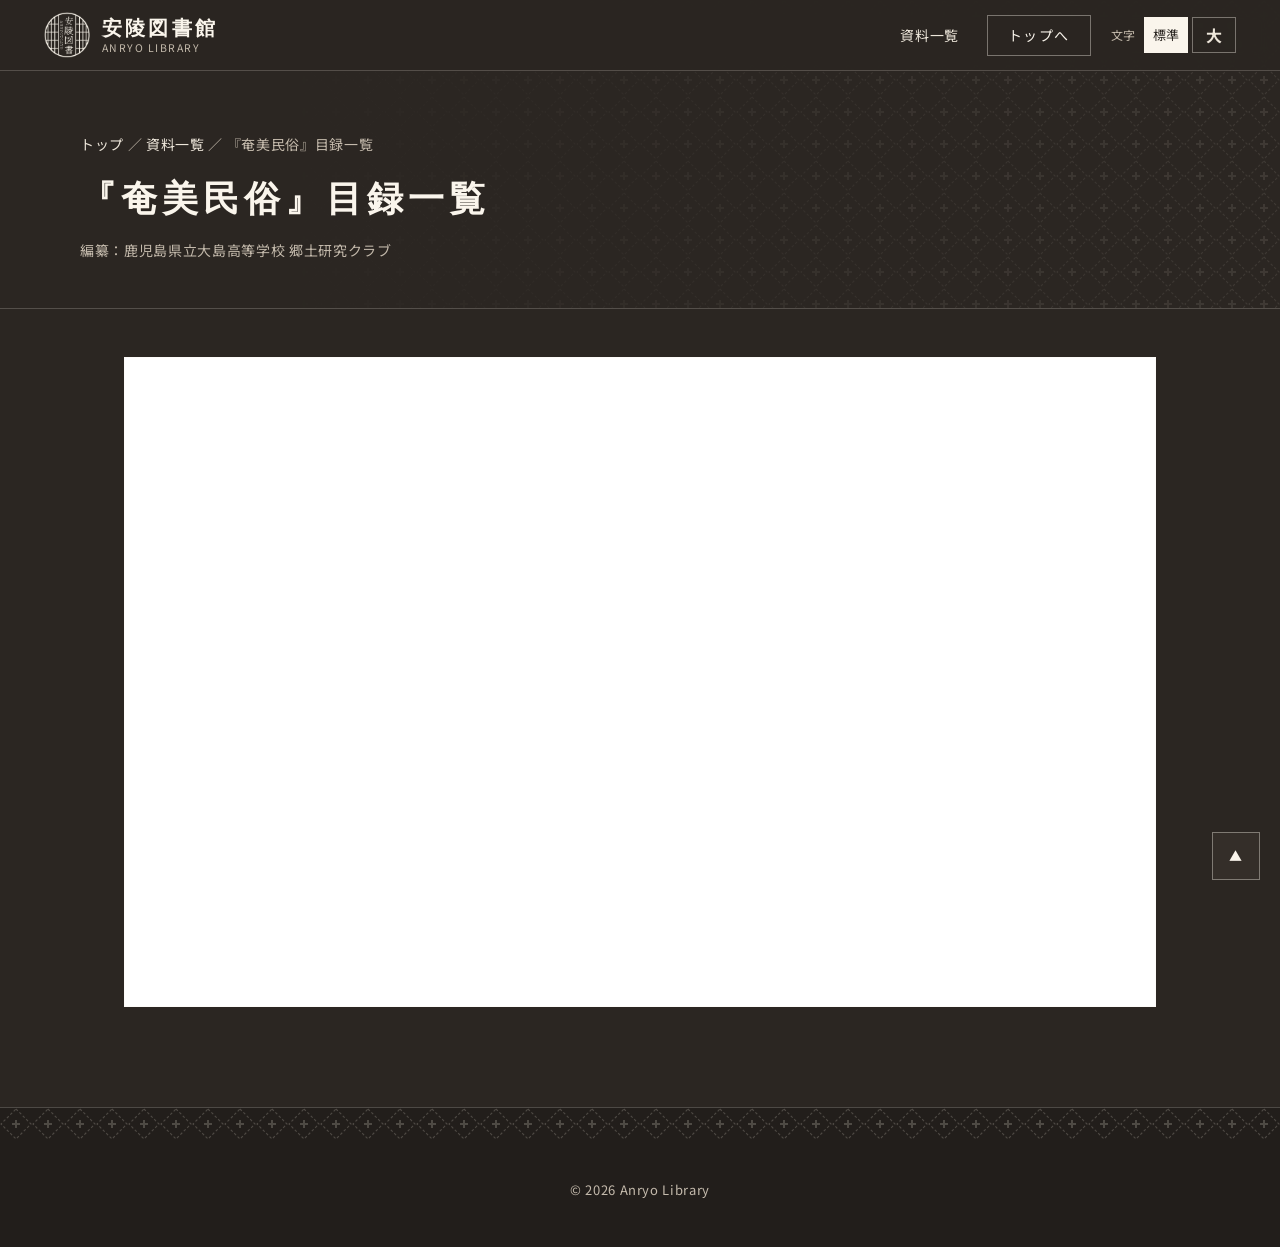
<file: mokuroku.html>
<!DOCTYPE html>
<!--
  ============================================================
   安陵図書館  奄美民俗目録（mokuroku.html）
  ============================================================
   ■ 文字を変えたいとき
     「✏」マークのコメントがある場所が、書き換えるところです。
     表の中身は Googleスプレッドシート側で変えてください。

   ■ 関係するファイル
     base.css … 全ページ共通の見た目
     mokuroku.css … このページだけの見た目
     site.js  … 文字サイズ切替など
  ============================================================
-->
<html lang="ja">

<head>
  <meta charset="utf-8">

  <!-- ✏ ブラウザのタブに出るタイトル -->
  <title>奄美民俗目録｜安陵図書館</title>

  <meta name="viewport" content="width=device-width, initial-scale=1">
  <meta name="theme-color" content="#2b2622">

  <!-- フォント（Google Fonts） -->
  <link rel="preconnect" href="https://fonts.googleapis.com">
  <link rel="preconnect" href="https://fonts.gstatic.com" crossorigin>
  <link href="https://fonts.googleapis.com/css2?family=Noto+Sans+JP:wght@400;500;700&family=Shippori+Mincho+B1:wght@500;600;700&display=swap" rel="stylesheet">

  <!-- 見た目（CSS） -->
  <link rel="stylesheet" href="base.css">
  <link rel="stylesheet" href="mokuroku.css">
</head>

<body>
  <a id="top"></a>

  <!-- キーボード操作の人向け：Tabキーで最初に出る「本文へスキップ」 -->
  <a class="skip" href="#main">本文へスキップ</a>


  <!-- ==========================================================
       ヘッダー（ロゴ・メニュー・文字サイズ）
       ========================================================== -->
  <header class="site-header">

    <!-- ロゴ（押すとトップページへ） -->
    <a href="index.html" class="brand">
      <img src="img/logo.png" alt="" class="brand-logo">
      <span class="brand-name">安陵図書館<small>ANRYO LIBRARY</small></span>
    </a>

    <nav class="gnav">
      <a class="roll" href="shiryou.html"><span data-t="資料一覧">資料一覧</span></a>
      <a class="btn" href="index.html">トップへ</a>
    </nav>

    <!-- 文字サイズ切替（動きは site.js） -->
    <div class="tools">
      <div class="fs" role="group" aria-label="文字サイズ">
        <span class="fs-label" aria-hidden="true">文字</span>
        <button type="button" class="fs-btn" data-fs="m" aria-pressed="true">標準</button>
        <button type="button" class="fs-btn" data-fs="l" aria-pressed="false">大</button>
      </div>
    </div>

  </header>


  <!-- ==========================================================
       ページのタイトル
       ✏ パンくず（トップ ／ …）・タイトル・説明文
       ========================================================== -->
  <section class="page-head">
    <div class="inner">
      <p class="crumb"><a class="ul" href="index.html">トップ</a> ／ <a class="ul" href="shiryou.html">資料一覧</a> ／ 『奄美民俗』目録一覧</p>
      <h1>『奄美民俗』目録一覧</h1>
      <p>編纂：鹿児島県立大島高等学校 郷土研究クラブ</p>
    </div>
  </section>


  <!-- ==========================================================
       本文
       ========================================================== -->
  <main class="page-main" id="main" tabindex="-1">

    <!-- 目録（Googleスプレッドシートの埋め込み）
         中身はスプレッドシート側で更新すれば自動で変わります。 -->
    <section class="panel" id="sheet">
      <div class="sheet-wrap frame">
        <iframe
          title="『奄美民俗』目録一覧"
          src="https://docs.google.com/spreadsheets/d/e/2PACX-1vQRvx2J-KvlBBg5XAAH1xho2rT4_tysRXV-bBWLqtzX-WIp_TYqda3VWb3J2ZA7RSc1-YYmPTPqxf-u/pubhtml?widget=true&headers=false"
          loading="lazy"></iframe>
      </div>
    </section>
  </main>


  <!-- ==========================================================
       フッター
       ========================================================== -->
  <footer class="site-footer">
    <div class="kasuri-band" aria-hidden="true"></div>
    <p>© 2026 Anryo Library</p>
  </footer>

  <!-- 右下：トップに戻るボタン -->
  <a href="#top" class="back-to-top" aria-label="トップに戻る">▲</a>

  <script src="site.js"></script>
</body>

</html>
</file>
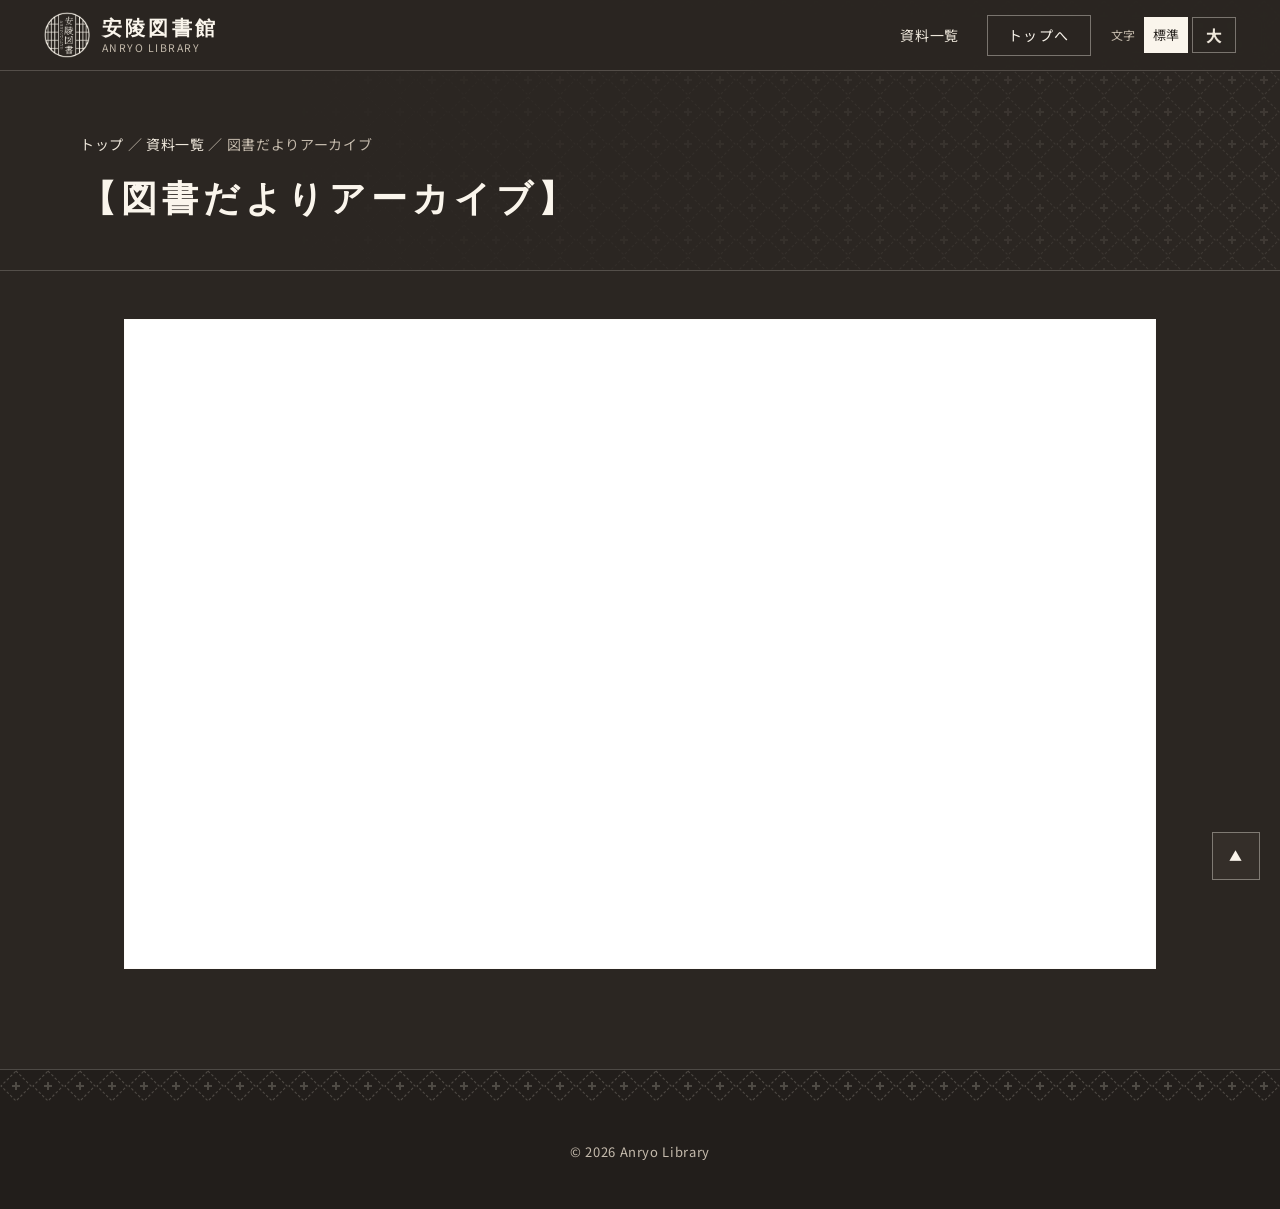
<file: oshirase.html>
<!DOCTYPE html>
<!--
  ============================================================
   安陵図書館  図書だよりアーカイブ（oshirase.html）
  ============================================================
   ■ 文字を変えたいとき
     「✏」マークのコメントがある場所が、書き換えるところです。
     一覧の中身は Googleスプレッドシート側で変えてください。

   ■ 関係するファイル
     base.css … 全ページ共通の見た目
     oshirase.css … このページだけの見た目
     site.js  … 文字サイズ切替など
  ============================================================
-->
<html lang="ja">

<head>
  <meta charset="utf-8">

  <!-- ✏ ブラウザのタブに出るタイトル -->
  <title>図書だよりアーカイブ｜安陵図書館</title>

  <meta name="viewport" content="width=device-width, initial-scale=1">
  <meta name="theme-color" content="#2b2622">

  <!-- フォント（Google Fonts） -->
  <link rel="preconnect" href="https://fonts.googleapis.com">
  <link rel="preconnect" href="https://fonts.gstatic.com" crossorigin>
  <link href="https://fonts.googleapis.com/css2?family=Noto+Sans+JP:wght@400;500;700&family=Shippori+Mincho+B1:wght@500;600;700&display=swap" rel="stylesheet">

  <!-- 見た目（CSS） -->
  <link rel="stylesheet" href="base.css">
  <link rel="stylesheet" href="oshirase.css">
</head>

<body>
  <a id="top"></a>

  <!-- キーボード操作の人向け：Tabキーで最初に出る「本文へスキップ」 -->
  <a class="skip" href="#main">本文へスキップ</a>


  <!-- ==========================================================
       ヘッダー（ロゴ・メニュー・文字サイズ）
       ========================================================== -->
  <header class="site-header">

    <!-- ロゴ（押すとトップページへ） -->
    <a href="index.html" class="brand">
      <img src="img/logo.png" alt="" class="brand-logo">
      <span class="brand-name">安陵図書館<small>ANRYO LIBRARY</small></span>
    </a>

    <nav class="gnav">
      <a class="roll" href="shiryou.html"><span data-t="資料一覧">資料一覧</span></a>
      <a class="btn" href="index.html">トップへ</a>
    </nav>

    <!-- 文字サイズ切替（動きは site.js） -->
    <div class="tools">
      <div class="fs" role="group" aria-label="文字サイズ">
        <span class="fs-label" aria-hidden="true">文字</span>
        <button type="button" class="fs-btn" data-fs="m" aria-pressed="true">標準</button>
        <button type="button" class="fs-btn" data-fs="l" aria-pressed="false">大</button>
      </div>
    </div>

  </header>


  <!-- ==========================================================
       ページのタイトル
       ✏ パンくず（トップ ／ …）・タイトル・説明文
       ========================================================== -->
  <section class="page-head">
    <div class="inner">
      <p class="crumb"><a class="ul" href="index.html">トップ</a> ／ <a class="ul" href="shiryou.html">資料一覧</a> ／ 図書だよりアーカイブ</p>
      <h1>【図書だよりアーカイブ】</h1>
    </div>
  </section>


  <!-- ==========================================================
       本文
       ========================================================== -->
  <main class="page-main" id="main" tabindex="-1">

    <!-- 図書だより（Googleスプレッドシートの埋め込み）
         中身はスプレッドシート側で更新すれば自動で変わります。 -->
    <div class="frame">
      <iframe
        title="図書だよりアーカイブ"
        src="https://docs.google.com/spreadsheets/d/e/2PACX-1vRZ3vLb_Gxy4giBzJUhZUfQyGMxDI4UAphLeOccNfq8r3hkPXCQ0MtR3FBp4yMu2rpLgFfYVsvzS9u9/pubhtml?widget=true&amp;headers=false"></iframe>
    </div>
  </main>


  <!-- ==========================================================
       フッター
       ========================================================== -->
  <footer class="site-footer">
    <div class="kasuri-band" aria-hidden="true"></div>
    <p>© 2026 Anryo Library</p>
  </footer>

  <!-- 右下：トップに戻るボタン -->
  <a href="#top" class="back-to-top" aria-label="トップに戻る">▲</a>

  <script src="site.js"></script>
</body>

</html>
</file>
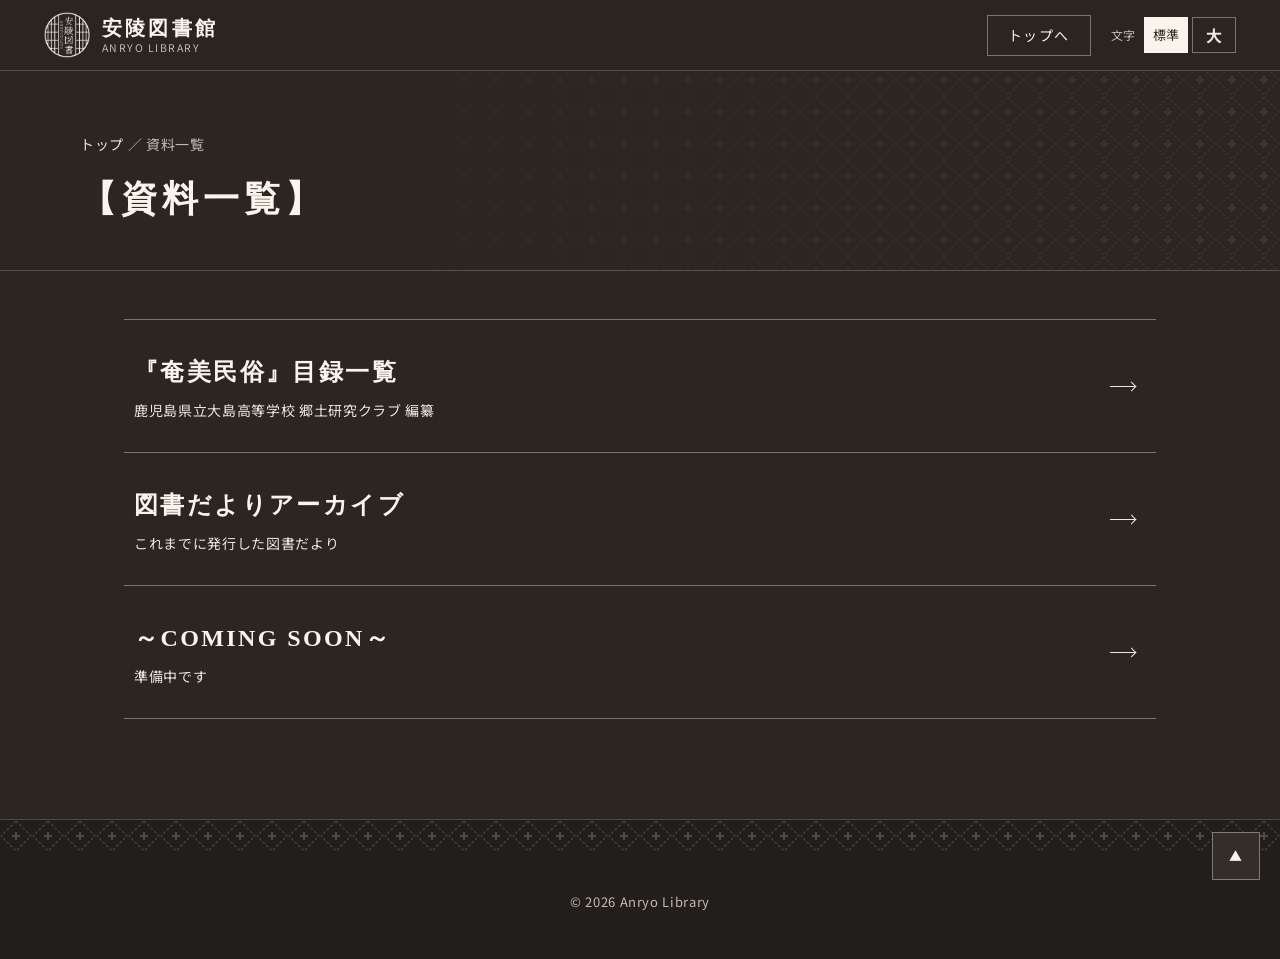
<file: shiryou.html>
<!DOCTYPE html>
<!--
  ============================================================
   安陵図書館  資料一覧（shiryou.html）
  ============================================================
   ■ 文字を変えたいとき
     「✏」マークのコメントがある場所が、書き換えるところです。

   ■ 関係するファイル
     base.css … 全ページ共通の見た目
     shiryou.css … このページだけの見た目
     site.js  … 文字サイズ切替など
  ============================================================
-->
<html lang="ja">

<head>
  <meta charset="utf-8">

  <!-- ✏ ブラウザのタブに出るタイトル -->
  <title>資料一覧｜安陵図書館</title>

  <meta name="viewport" content="width=device-width, initial-scale=1">
  <meta name="theme-color" content="#2b2622">

  <!-- フォント（Google Fonts） -->
  <link rel="preconnect" href="https://fonts.googleapis.com">
  <link rel="preconnect" href="https://fonts.gstatic.com" crossorigin>
  <link href="https://fonts.googleapis.com/css2?family=Noto+Sans+JP:wght@400;500;700&family=Shippori+Mincho+B1:wght@500;600;700&display=swap" rel="stylesheet">

  <!-- 見た目（CSS） -->
  <link rel="stylesheet" href="base.css">
  <link rel="stylesheet" href="shiryou.css">
</head>

<body>
  <a id="top"></a>

  <!-- キーボード操作の人向け：Tabキーで最初に出る「本文へスキップ」 -->
  <a class="skip" href="#main">本文へスキップ</a>


  <!-- ==========================================================
       ヘッダー（ロゴ・メニュー・文字サイズ）
       ========================================================== -->
  <header class="site-header">

    <!-- ロゴ（押すとトップページへ） -->
    <a href="index.html" class="brand">
      <img src="img/logo.png" alt="" class="brand-logo">
      <span class="brand-name">安陵図書館<small>ANRYO LIBRARY</small></span>
    </a>

    <nav class="gnav">
      <a class="btn" href="index.html">トップへ</a>
    </nav>

    <!-- 文字サイズ切替（動きは site.js） -->
    <div class="tools">
      <div class="fs" role="group" aria-label="文字サイズ">
        <span class="fs-label" aria-hidden="true">文字</span>
        <button type="button" class="fs-btn" data-fs="m" aria-pressed="true">標準</button>
        <button type="button" class="fs-btn" data-fs="l" aria-pressed="false">大</button>
      </div>
    </div>

  </header>


  <!-- ==========================================================
       ページのタイトル
       ✏ パンくず（トップ ／ …）・タイトル・説明文
       ========================================================== -->
  <section class="page-head">
    <div class="inner">
      <p class="crumb"><a class="ul" href="index.html">トップ</a> ／ 資料一覧</p>
      <h2>【資料一覧】</h2>
    </div>
  </section>


  <!-- ==========================================================
       本文
       ========================================================== -->
  <main class="page-main" id="main" tabindex="-1">

    <!-- ✏ 一覧
         1つの <nav>～</nav> が1項目。ttl がタイトル、desc が説明、href="" がリンク先。
         項目を増やすときは <nav>～</nav> をまるごとコピーしてください。 -->
    <section class="panel">
      <div class="itiran">

        <nav><a href="mokuroku.html">
          <span class="ttl">『奄美民俗』目録一覧</span>
          <span class="desc">鹿児島県立大島高等学校 郷土研究クラブ 編纂</span>
          <i class="arw" aria-hidden="true"></i>
        </a></nav>

        <nav><a href="oshirase.html">
          <span class="ttl">図書だよりアーカイブ</span>
          <span class="desc">これまでに発行した図書だより</span>
          <i class="arw" aria-hidden="true"></i>
        </a></nav>

        <nav><a href="soon.html">
          <span class="ttl">～COMING SOON～</span>
          <span class="desc">準備中です</span>
          <i class="arw" aria-hidden="true"></i>
        </a></nav>

      </div>
    </section>
  </main>


  <!-- ==========================================================
       フッター
       ========================================================== -->
  <footer class="site-footer">
    <div class="kasuri-band" aria-hidden="true"></div>
    <p>© 2026 Anryo Library</p>
  </footer>

  <!-- 右下：トップに戻るボタン -->
  <a href="#top" class="back-to-top" aria-label="トップに戻る">▲</a>

  <script src="site.js"></script>
</body>

</html>
</file>
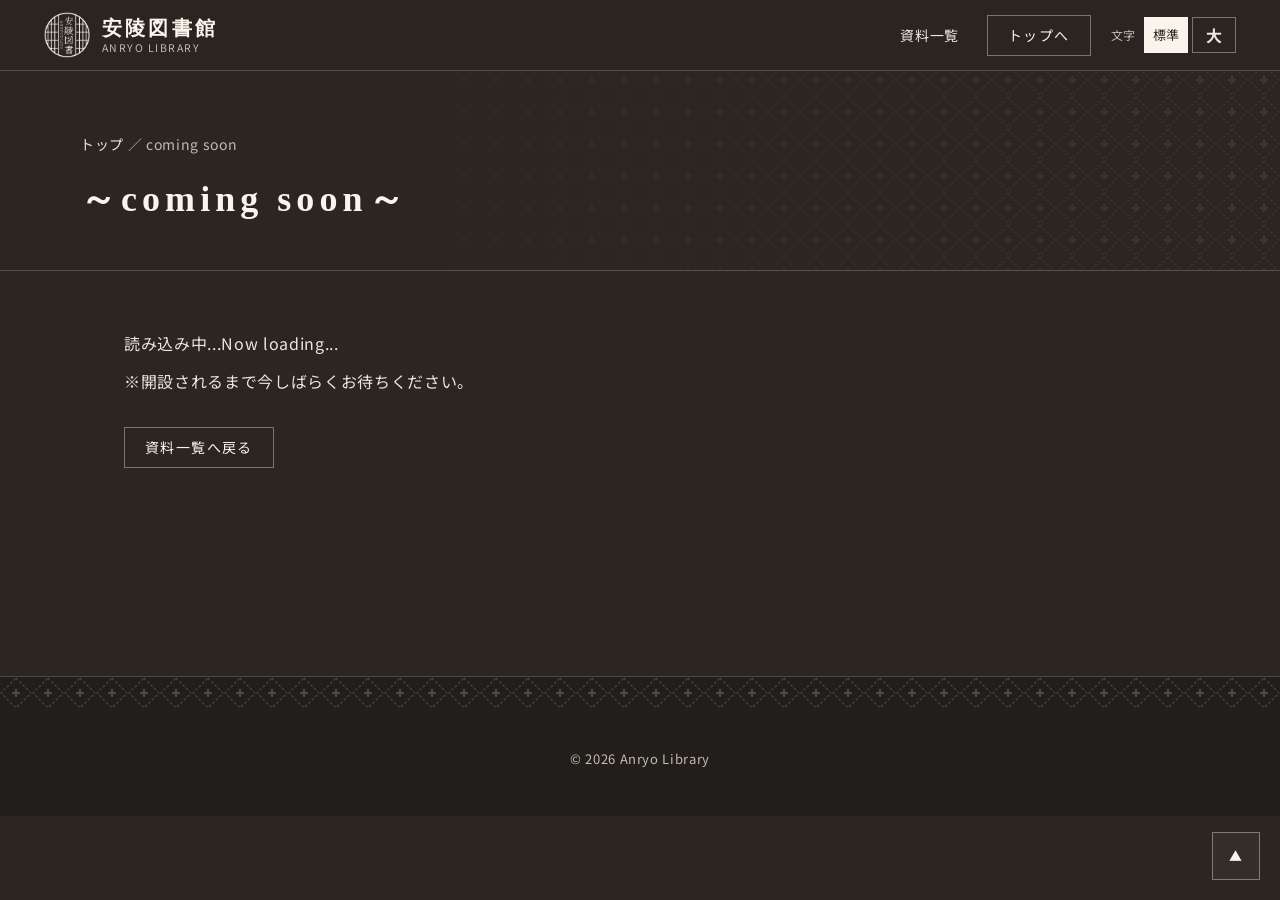
<file: soon.html>
<!DOCTYPE html>
<!--
  ============================================================
   安陵図書館  Coming Soon（soon.html）
  ============================================================
   ■ 文字を変えたいとき
     「✏」マークのコメントがある場所が、書き換えるところです。

   ■ 関係するファイル
     base.css … 全ページ共通の見た目
     soon.css … このページだけの見た目
     site.js  … 文字サイズ切替など
  ============================================================
-->
<html lang="ja">

<head>
  <meta charset="utf-8">

  <!-- ✏ ブラウザのタブに出るタイトル -->
  <title>Coming Soon｜安陵図書館</title>

  <meta name="viewport" content="width=device-width, initial-scale=1">
  <meta name="theme-color" content="#2b2622">

  <!-- フォント（Google Fonts） -->
  <link rel="preconnect" href="https://fonts.googleapis.com">
  <link rel="preconnect" href="https://fonts.gstatic.com" crossorigin>
  <link href="https://fonts.googleapis.com/css2?family=Noto+Sans+JP:wght@400;500;700&family=Shippori+Mincho+B1:wght@500;600;700&display=swap" rel="stylesheet">

  <!-- 見た目（CSS） -->
  <link rel="stylesheet" href="base.css">
  <link rel="stylesheet" href="soon.css">
</head>

<body>
  <a id="top"></a>

  <!-- キーボード操作の人向け：Tabキーで最初に出る「本文へスキップ」 -->
  <a class="skip" href="#main">本文へスキップ</a>


  <!-- ==========================================================
       ヘッダー（ロゴ・メニュー・文字サイズ）
       ========================================================== -->
  <header class="site-header">

    <!-- ロゴ（押すとトップページへ） -->
    <a href="index.html" class="brand">
      <img src="img/logo.png" alt="" class="brand-logo">
      <span class="brand-name">安陵図書館<small>ANRYO LIBRARY</small></span>
    </a>

    <nav class="gnav">
      <a class="roll" href="shiryou.html"><span data-t="資料一覧">資料一覧</span></a>
      <a class="btn" href="index.html">トップへ</a>
    </nav>

    <!-- 文字サイズ切替（動きは site.js） -->
    <div class="tools">
      <div class="fs" role="group" aria-label="文字サイズ">
        <span class="fs-label" aria-hidden="true">文字</span>
        <button type="button" class="fs-btn" data-fs="m" aria-pressed="true">標準</button>
        <button type="button" class="fs-btn" data-fs="l" aria-pressed="false">大</button>
      </div>
    </div>

  </header>


  <!-- ==========================================================
       ページのタイトル
       ✏ パンくず（トップ ／ …）・タイトル・説明文
       ========================================================== -->
  <section class="page-head">
    <div class="inner">
      <p class="crumb"><a class="ul" href="index.html">トップ</a> ／ coming soon</p>
      <h1>～coming soon～</h1>
    </div>
  </section>


  <!-- ==========================================================
       本文
       ========================================================== -->
  <main class="page-main" id="main" tabindex="-1">

    <!-- ✏ 開いたときに数秒だけ出るお知らせ -->
    <div class="popup"><p>只今、このページは使用できません</p></div>

    <!-- ✏ 準備中のメッセージ -->
    <section class="panel" id="sheet">
      <p>読み込み中...Now loading...</p>
      <p>※開設されるまで今しばらくお待ちください。</p>
      <p class="back"><a class="btn" href="shiryou.html">資料一覧へ戻る</a></p>
    </section>
  </main>


  <!-- ==========================================================
       フッター
       ========================================================== -->
  <footer class="site-footer">
    <div class="kasuri-band" aria-hidden="true"></div>
    <p>© 2026 Anryo Library</p>
  </footer>

  <!-- 右下：トップに戻るボタン -->
  <a href="#top" class="back-to-top" aria-label="トップに戻る">▲</a>

  <script src="site.js"></script>
</body>

</html>
</file>
<file: base.css>
/* ============================================================
   安陵図書館  共通スタイル（base.css）
   全ページで読み込んでいます。
   ------------------------------------------------------------
   もくじ
     1. 色・フォント・柄の設定        ← 色を変えたいときはここだけ
     2. 基本（ページ全体）
     3. 絣（かすり）柄・見出しの飾り
     4. ホバーの動き（部品）
     5. ヘッダー
     6. 見出し・補足文字
     7. ポップアップ
     8. フッター
     9. トップに戻るボタン
    10. サブページ共通
    11. ユニバーサルデザイン（スキップ・フォーカス・文字サイズ）
    12. スマホ用メニュー
    13. レスポンシブ（画面幅ごとの調整）
    14. 動きを減らす設定の人向け
   ============================================================ */


/* ------------------------------------------------------------
   1. 色・フォント・柄の設定
   ここの値を変えると、サイト全体の色がまとめて変わります。
   ------------------------------------------------------------ */
:root {
  /* 背景 */
  --sumi:   #2b2622;   /* 泥染めの黒（いちばん下の背景） */
  --sumi-2: #342e29;   /* 少し明るい黒（交互の帯・ボタンの地） */
  --sumi-3: #3d3630;

  /* 文字 */
  --thread: #faf5ec;   /* 絹糸の白（見出し・強調） */
  --text:   #ede6da;   /* 本文 */
  --muted:  #c4baac;   /* 補足・注意書き */

  /* 線 */
  --line:   rgba(250, 245, 236, .2);    /* 細い区切り線 */
  --line-2: rgba(250, 245, 236, .38);   /* 少し濃い線（枠など） */

  /* 差し色 */
  --tea:    #dcb07c;   /* テーチ木（車輪梅）の茶：ホバー・印 */
  --doro:   #5c4332;   /* 泥田の茶：「本日」「今月」の背景 */

  /* 横幅・フォント・動きのなめらかさ */
  --max: 1120px;
  --serif: "Shippori Mincho B1", "Yu Mincho", "Hiragino Mincho ProN", serif;   /* 明朝（見出し） */
  --sans:  "Noto Sans JP", "Hiragino Sans", "Yu Gothic", sans-serif;            /* ゴシック（本文） */
  --ease: cubic-bezier(.65, .05, .2, 1);

  /* 絣柄（龍郷柄をイメージした菱と十字）。色を変えるときは %23 の後ろの6桁を変更 */
  --kasuri:     url("data:image/svg+xml,%3Csvg xmlns='http://www.w3.org/2000/svg' width='32' height='32'%3E%3Cpath d='M16 1L31 16 16 31 1 16Z' fill='none' stroke='%23ece4d6' stroke-width='1.1' stroke-dasharray='2.6 2.2'/%3E%3Crect x='15' y='12' width='2' height='8' fill='%23ece4d6'/%3E%3Crect x='12' y='15' width='8' height='2' fill='%23ece4d6'/%3E%3C/svg%3E");
  --kasuri-tea: url("data:image/svg+xml,%3Csvg xmlns='http://www.w3.org/2000/svg' width='32' height='32'%3E%3Cpath d='M16 1L31 16 16 31 1 16Z' fill='none' stroke='%23dcb07c' stroke-width='1.1' stroke-dasharray='2.6 2.2'/%3E%3Crect x='15' y='12' width='2' height='8' fill='%23dcb07c'/%3E%3Crect x='12' y='15' width='8' height='2' fill='%23dcb07c'/%3E%3C/svg%3E");
}


/* ------------------------------------------------------------
   2. 基本（ページ全体）
   ------------------------------------------------------------ */
*, *::before, *::after { box-sizing: border-box; margin: 0; padding: 0; }

html {
  scroll-behavior: smooth;
  scroll-padding-top: 90px;   /* ページ内リンクで飛んだとき、ヘッダーに隠れないように */
  font-size: 100%;
}
html.fs-l { font-size: 118.75%; }   /* 文字サイズ「大」を押したとき */

body {
  font-family: var(--sans);
  font-size: 1.0312rem;
  color: var(--text);
  line-height: 2;
  letter-spacing: .04em;
  background: var(--sumi);
  -webkit-font-smoothing: antialiased;
}

img { max-width: 100%; display: block; }
a { color: inherit; text-decoration: none; }
ul, ol { list-style: none; }
::selection { background: var(--tea); color: var(--sumi); }


/* ------------------------------------------------------------
   3. 絣（かすり）柄・見出しの飾り
   ------------------------------------------------------------ */
.kasuri, .kasuri-band { background-image: var(--kasuri); background-size: 32px 32px; }
.kasuri-band { height: 32px; opacity: .22; }   /* フッター上の柄の帯 */

/* 見出しの下の「糸のかすれ」 */
.thread {
  display: block;
  width: 96px;
  height: 5px;
  margin-top: 14px;
  background:
    repeating-linear-gradient(90deg, var(--tea) 0 9px, transparent 9px 12px, var(--tea) 12px 14px, transparent 14px 19px) top / 100% 1px no-repeat,
    repeating-linear-gradient(90deg, transparent 0 4px, var(--thread) 4px 7px, transparent 7px 13px) bottom / 100% 1px no-repeat;
  opacity: .9;
}


/* ------------------------------------------------------------
   4. ホバーの動き（部品）
   ------------------------------------------------------------ */

/* .roll … 文字が上に抜けて、下から茶色の文字が入ってくる（ヘッダーのメニュー） */
.roll { display: inline-block; overflow: hidden; vertical-align: top; line-height: 1.6; }
.roll span { position: relative; display: inline-block; transition: transform .5s var(--ease); }
.roll span::after {
  content: attr(data-t);
  position: absolute;
  left: 0; top: 100%;
  color: var(--tea);
}
.roll:hover span, .roll:focus-visible span { transform: translateY(-100%); }

/* .ul … 下線が左から引かれ、離すと右へ抜ける */
.ul {
  background: linear-gradient(currentColor, currentColor) right bottom / 0 1px no-repeat;
  transition: background-size .5s var(--ease), color .3s;
  padding-bottom: 1px;
}
.ul:hover { background-position: left bottom; background-size: 100% 1px; color: var(--thread); }

/* .arw … 線の矢印（ホバーで伸びる） */
.arw {
  position: relative;
  display: inline-block;
  width: 26px;
  height: 1px;
  background: currentColor;
  vertical-align: middle;
  transition: width .5s var(--ease);
}
.arw::after {
  content: "";
  position: absolute;
  right: 1px; top: -3px;
  width: 7px; height: 7px;
  border-top: 1px solid currentColor;
  border-right: 1px solid currentColor;
  transform: rotate(45deg);
  transform-origin: center;
}
a:hover .arw { width: 44px; }

/* .btn … 枠線ボタン（ホバーで下から白く染まる） */
.btn {
  position: relative;
  display: inline-block;
  padding: 9px 20px;
  border: 1px solid var(--line-2);
  color: var(--thread);
  font-size: 0.875rem;
  line-height: 1.5;
  letter-spacing: .1em;
  white-space: nowrap;
  overflow: hidden;
  isolation: isolate;
  transition: color .45s var(--ease), border-color .45s;
}
.btn::before {
  content: "";
  position: absolute;
  inset: 0;
  z-index: -1;
  background: var(--thread);
  transform: scaleY(0);
  transform-origin: bottom;
  transition: transform .45s var(--ease);
}
.btn:hover { color: var(--sumi); border-color: var(--thread); }
.btn:hover::before { transform: scaleY(1); }


/* ------------------------------------------------------------
   5. ヘッダー
   ------------------------------------------------------------ */
.site-header {
  position: fixed;
  inset: 0 0 auto 0;
  z-index: 1000;
  display: flex;
  align-items: center;
  justify-content: space-between;
  gap: 20px;
  padding: 12px clamp(16px, 4vw, 44px);
  background: rgba(43, 38, 34, .88);
  -webkit-backdrop-filter: blur(10px);
  backdrop-filter: blur(10px);
  border-bottom: 1px solid var(--line);
}

/* ロゴ */
.logo-h1 { font-size: inherit; font-weight: inherit; line-height: 1; }
.brand { display: flex; align-items: center; gap: 12px; color: var(--thread); }
.brand-logo { width: 46px; height: 46px; filter: invert(.92) sepia(.15); transition: transform .9s var(--ease); }
.brand:hover .brand-logo { transform: rotate(90deg); }
.brand-name {
  font-family: var(--serif);
  font-size: 1.25rem;
  font-weight: 600;
  letter-spacing: .16em;
  line-height: 1.3;
  white-space: nowrap;
}
.brand-name small {
  display: block;
  font-family: var(--sans);
  font-size: 0.6562rem;
  font-weight: 400;
  letter-spacing: .14em;
  color: var(--muted);
}

/* メニュー */
.gnav { display: flex; align-items: center; gap: clamp(16px, 2.2vw, 30px); font-size: 0.875rem; color: var(--text); }
.mokuroku { display: flex; }

/* サブページのヘッダー（メニューが少ないので常に横並び） */
.site-header .gnav:not(#gnav) { margin-left: auto; }


/* ------------------------------------------------------------
   6. 見出し・補足文字
   ------------------------------------------------------------ */
h3 {
  font-family: var(--serif);
  font-weight: 600;
  font-size: 1.125rem;
  letter-spacing: .1em;
  color: var(--thread);
  margin-bottom: 12px;
}
.muted { color: var(--muted); font-size: 0.875rem; }


/* ------------------------------------------------------------
   7. ポップアップ（開いたときに数秒出て消えるお知らせ）
   ------------------------------------------------------------ */
.popup {
  position: fixed;
  left: 50%;
  top: 96px;
  transform: translateX(-50%);
  z-index: 1500;
  width: min(90vw, 440px);
  padding: 14px 22px;
  background: var(--thread);
  color: var(--sumi);
  text-align: center;
  animation: fadeOut 4s forwards;   /* 4秒で消える */
  pointer-events: none;
}
.popup p { font-size: 0.9375rem; line-height: 1.7; }
@keyframes fadeOut {
  0%   { opacity: 1; }
  80%  { opacity: 1; }
  100% { opacity: 0; visibility: hidden; }
}


/* ------------------------------------------------------------
   8. フッター
   ------------------------------------------------------------ */
.site-footer {
  background: #221e1b;
  color: var(--muted);
  text-align: center;
  padding: 0 20px 44px;
  font-size: 0.8125rem;
  line-height: 2.1;
  border-top: 1px solid var(--line);
}
.site-footer .kasuri-band { margin: 0 -20px 36px; }
.site-footer .f-title { font-family: var(--serif); color: var(--text); letter-spacing: .12em; }
.site-footer a:hover { color: var(--thread); }


/* ------------------------------------------------------------
   9. トップに戻るボタン（右下）
   ------------------------------------------------------------ */
.back-to-top {
  position: fixed;
  right: 20px;
  bottom: 20px;
  z-index: 1200;
  width: 48px;
  height: 48px;
  display: grid;
  place-items: center;
  background: var(--sumi-2);
  border: 1px solid var(--line-2);
  color: var(--thread);
  font-size: 0.8125rem;
  overflow: hidden;
  isolation: isolate;
  transition: color .4s var(--ease), border-color .4s;
}
.back-to-top::before {
  content: "";
  position: absolute;
  inset: 0;
  z-index: -1;
  background: var(--tea);
  transform: translateY(100%);
  transition: transform .45s var(--ease);
}
.back-to-top:hover { color: var(--sumi); border-color: var(--tea); }
.back-to-top:hover::before { transform: none; }


/* ------------------------------------------------------------
   10. サブページ共通（資料一覧・目録・図書だより・coming soon）
   ------------------------------------------------------------ */

/* ページ上部のタイトル部分 */
.page-head {
  position: relative;
  padding: 130px clamp(18px, 4vw, 44px) 44px;
  border-bottom: 1px solid var(--line);
  overflow: hidden;
}
.page-head::before {   /* 右側にうすく絣柄 */
  content: "";
  position: absolute;
  inset: 0;
  background-image: var(--kasuri);
  background-size: 32px 32px;
  opacity: .1;
  -webkit-mask-image: linear-gradient(90deg, transparent 20%, #000 100%);
  mask-image: linear-gradient(90deg, transparent 20%, #000 100%);
}
.page-head .inner { position: relative; max-width: var(--max); margin: 0 auto; }
.page-head h1, .page-head h2 {
  font-family: var(--serif);
  font-weight: 600;
  font-size: clamp(1.625rem, 3.6vw, 2.25rem);
  letter-spacing: .14em;
  line-height: 1.5;
  color: var(--thread);
}
.page-head p { margin-top: 10px; color: var(--muted); font-size: 0.875rem; }

/* パンくず（トップ ／ 資料一覧） */
.crumb { font-size: 0.8125rem; color: var(--muted); margin-bottom: 14px !important; margin-top: 0 !important; }
.crumb a { color: var(--text); }

/* 本文の枠 */
.page-main {
  max-width: var(--max);
  margin: 0 auto;
  padding: 48px clamp(18px, 4vw, 44px) 100px;
}

/* スプレッドシートなどの埋め込み枠 */
.frame {
  border: 1px solid var(--line-2);
  overflow: hidden;
  background: #fff;
}
.frame iframe { display: block; width: 100%; height: 72vh; min-height: 460px; border: 0; }


/* ------------------------------------------------------------
   11. ユニバーサルデザイン
   ------------------------------------------------------------ */

/* 本文へスキップ（Tabキーを押すと左上に出る） */
.skip {
  position: fixed;
  left: 12px; top: -60px;
  z-index: 3000;
  padding: 10px 18px;
  background: var(--thread);
  color: var(--sumi);
  font-weight: 700;
  transition: top .2s;
}
.skip:focus { top: 12px; }

/* キーボードで選んでいる場所をはっきり見せる */
:focus-visible { outline: 3px solid var(--tea); outline-offset: 3px; }
main:focus { outline: none; }

/* 画面には出さず、読み上げソフトだけが読む */
.sr-only { position: absolute; width: 1px; height: 1px; overflow: hidden; clip: rect(0 0 0 0); white-space: nowrap; }

/* 文字サイズ切替ボタン（標準 / 大） */
.tools { display: flex; align-items: center; gap: 10px; }
.fs { display: flex; align-items: center; gap: 4px; }
.fs-label { font-size: 0.75rem; color: var(--muted); margin-right: 4px; }
.fs-btn {
  min-width: 44px;
  min-height: 36px;
  padding: 0 8px;
  background: transparent;
  border: 1px solid var(--line-2);
  color: var(--text);
  font: inherit;
  font-size: 0.8125rem;
  white-space: nowrap;
  cursor: pointer;
  transition: background .3s, color .3s, border-color .3s;
}
.fs-btn[data-fs="l"] { font-size: 1rem; font-weight: 700; }
.fs-btn:hover { border-color: var(--tea); }
.fs-btn[aria-pressed="true"] { background: var(--thread); color: var(--sumi); border-color: var(--thread); }


/* ------------------------------------------------------------
   12. スマホ用メニュー（ボタン本体。開いたときの見た目は 13 の中）
   ------------------------------------------------------------ */
.menu-btn {
  display: none;   /* PCでは隠す */
  align-items: center;
  gap: 8px;
  min-height: 44px;
  padding: 0 12px;
  background: transparent;
  border: 1px solid var(--line-2);
  color: var(--thread);
  font: inherit;
  font-size: 0.8125rem;
  white-space: nowrap;
  cursor: pointer;
}
/* 二本線 → ×（開いたとき） */
.menu-btn .bars { position: relative; width: 18px; height: 10px; }
.menu-btn .bars i {
  position: absolute; left: 0;
  width: 100%; height: 1.5px;
  background: currentColor;
  transition: transform .4s var(--ease), top .4s var(--ease);
}
.menu-btn .bars i:first-child { top: 0; }
.menu-btn .bars i:last-child  { top: 8.5px; }
.menu-open .menu-btn .bars i:first-child { top: 4.25px; transform: rotate(45deg); }
.menu-open .menu-btn .bars i:last-child  { top: 4.25px; transform: rotate(-45deg); }


/* ------------------------------------------------------------
   13. レスポンシブ（画面幅ごとの調整）
   ------------------------------------------------------------ */

/* タブレット・スマホ（幅1020px以下）：メニューを全画面の開閉式に */
@media (max-width: 1020px) {
  .menu-btn { display: inline-flex; }

  .menu-open .site-header { -webkit-backdrop-filter: none; backdrop-filter: none; background: var(--sumi); }
  .menu-open body { overflow: hidden; }

  .site-header .gnav#gnav {
    position: fixed;
    inset: 0;
    z-index: -1;
    flex-direction: column;
    align-items: stretch;
    justify-content: center;
    gap: 0;
    padding: 90px 28px 40px;
    background: var(--sumi) var(--kasuri) right bottom / 32px 32px;
    background-blend-mode: soft-light;
    opacity: 0;
    visibility: hidden;
    transition: opacity .4s var(--ease), visibility .4s;
  }
  .site-header .gnav#gnav::before {
    content: "";
    position: absolute; inset: 0;
    background: linear-gradient(180deg, rgba(43,38,34,.97) 40%, rgba(43,38,34,.86));
    z-index: -1;
  }
  .menu-open .site-header .gnav#gnav { opacity: 1; visibility: visible; }

  /* メニューの各項目（スマホでは文字の入れ替わりはなし） */
  .site-header .gnav#gnav .roll {
    display: block;
    padding: 14px 4px;
    border-bottom: 1px solid var(--line);
    font-family: var(--serif);
    font-size: 1.25rem;
    line-height: 1.6;
    color: var(--thread);
  }
  .site-header .gnav#gnav .roll span { transform: none !important; }
  .site-header .gnav#gnav .roll span::after { display: none; }
  .site-header .gnav#gnav .roll:hover { color: var(--tea); padding-left: 10px; transition: padding .4s var(--ease), color .3s; }

  .site-header .gnav#gnav .mokuroku { margin-top: 26px; }
  .site-header .gnav#gnav .btn { width: 100%; text-align: center; padding: 14px; font-size: 1rem; }
}

/* 幅880px以下：ロゴを少し小さく */
@media (max-width: 880px) {
  .brand-logo { width: 40px; height: 40px; }
  .brand-name { font-size: 1.0625rem; }
}

/* スマホ（幅520px以下） */
@media (max-width: 520px) {
  .site-header { padding-left: 12px; padding-right: 12px; gap: 8px; }
  .brand { gap: 8px; }
  .brand-logo { width: 34px; height: 34px; }
  .brand-name { font-size: 1rem; letter-spacing: .08em; }
  .brand-name small { display: none; }

  .tools { gap: 6px; }
  .fs-label { display: none; }
  .fs-btn { min-width: 40px; min-height: 40px; padding: 0 6px; }

  .menu-btn { min-height: 40px; padding: 0 10px; }
  /* 「メニュー」の文字は画面に出さず、読み上げだけ */
  .menu-btn .menu-txt { font-size: 0.75rem; position: absolute; width: 1px; height: 1px; overflow: hidden; clip: rect(0 0 0 0); }

  .site-header .gnav:not(#gnav) .roll { display: none; }
  .site-header .gnav:not(#gnav) .btn { padding: 8px 12px; }
}


/* ------------------------------------------------------------
   14. 端末で「視差効果を減らす」設定の人向け
   ------------------------------------------------------------ */
@media (prefers-reduced-motion: reduce) {
  *, *::before, *::after { transition: none !important; }
}
</file>
<file: mokuroku.css>
/* ============================================================
   安陵図書館  『奄美民俗』目録ページ専用（mokuroku.css）
   共通部分（埋め込み枠 .frame など）は base.css
   ============================================================ */

/* 表が横に長いときは横スクロールできるように */
.sheet-wrap { width: 100%; overflow-x: auto; }
</file>
<file: oshirase.css>
/* ============================================================
   安陵図書館  図書だよりアーカイブページ専用（oshirase.css）
   共通部分（埋め込み枠 .frame など）は base.css
   ============================================================ */

/* 表が横に長いときは横スクロールできるように */
.frame { overflow-x: auto; }
</file>
<file: shiryou.css>
/* ============================================================
   安陵図書館  資料一覧ページ専用（shiryou.css）
   共通部分は base.css。色は base.css の 1 で設定。
   ============================================================ */

.panel { min-height: 40vh; }

/* 一覧の枠（上の線） */
.itiran { border-top: 1px solid var(--line-2); }

/* 1項目 */
.itiran a {
  position: relative;
  display: grid;
  grid-template-columns: 1fr auto;   /* 左：タイトルと説明 ／ 右：矢印 */
  align-items: center;
  column-gap: 24px;
  padding: 28px 10px;
  border-bottom: 1px solid var(--line-2);
  color: var(--text);
  overflow: hidden;
  isolation: isolate;
}

/* ホバー：泥染めの茶が左から染まり、絣柄が浮かぶ */
.itiran a::before {
  content: "";
  position: absolute;
  inset: 0;
  z-index: -1;
  background: var(--doro) var(--kasuri-tea) 0 0 / 32px 32px;
  background-blend-mode: soft-light;
  transform: scaleX(0);
  transform-origin: right;
  transition: transform .7s var(--ease);
}
.itiran a:hover::before { transform: scaleX(1); transform-origin: left; }

/* タイトル・説明・矢印 */
.itiran .ttl {
  font-family: var(--serif);
  font-size: clamp(1.1875rem, 2.4vw, 1.5rem);
  font-weight: 600;
  letter-spacing: .1em;
  color: var(--thread);
  transition: transform .6s var(--ease);
}
.itiran .desc {
  grid-column: 1;
  font-size: 0.875rem;
  color: var(--text);
  transition: transform .6s var(--ease) .05s, color .4s;
}
.itiran .arw {
  grid-column: 2;
  grid-row: 1 / span 2;
  margin-right: 10px;
  color: var(--text);
}

/* ホバー：文字が右へ、矢印が茶色に */
.itiran a:hover .ttl  { transform: translateX(14px); }
.itiran a:hover .desc { transform: translateX(14px); color: var(--text); }
.itiran a:hover .arw  { color: var(--tea); }
</file>
<file: soon.css>
/* ============================================================
   安陵図書館  coming soon ページ専用（soon.css）
   共通部分は base.css
   ============================================================ */

.page-main { min-height: 45vh; }

/* 準備中のメッセージ */
.panel { max-width: 720px; padding: 8px 0; }
.panel p { font-size: 1rem; margin-bottom: 6px; }
.panel .back { margin-top: 30px; }   /* 「資料一覧へ戻る」ボタンの上のすき間 */
</file>
